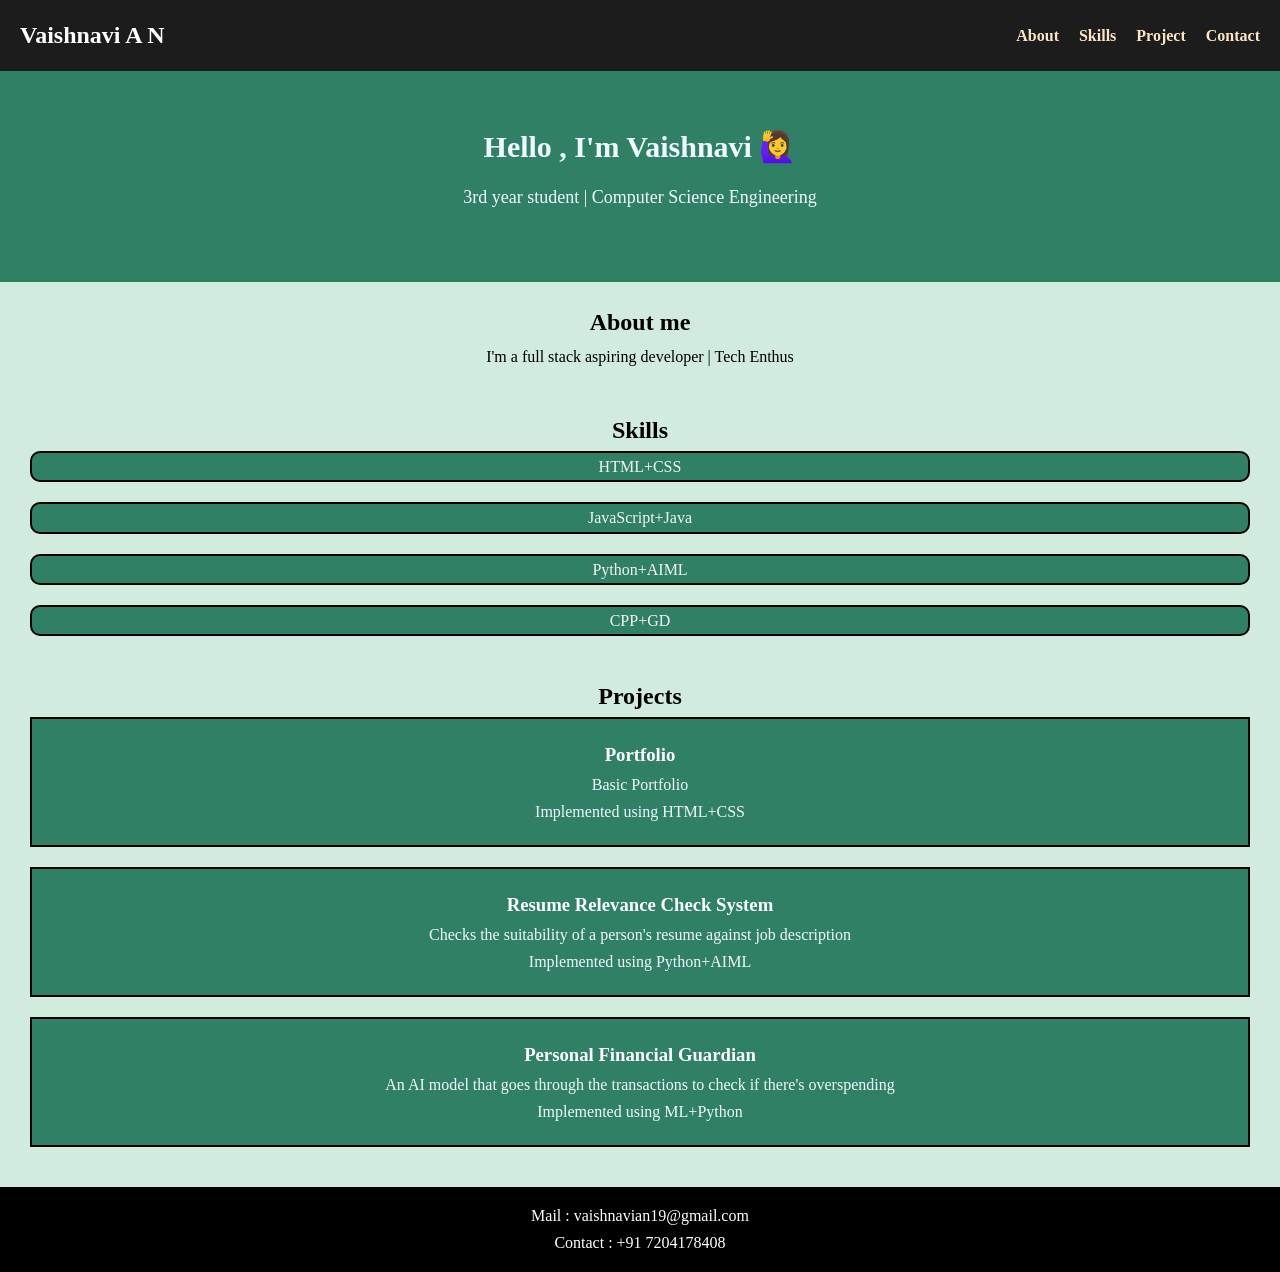
<file: Portfolio.html>
<!DOCTYPE html>
<html>

<head>
    <title>My Portfolio</title>
    <link rel="stylesheet" href="style.css">
</head>

<body>
    <header>
        <nav>
            <h1>Vaishnavi A N</h1>
            <ul>
                <li><a href="#about">About</a></li>
                <li><a href="#skills">Skills</a></li>
                <li><a href="#project">Project</a></li>
                <li><a href="#contact">Contact</a></li>

            </ul>
        </nav>
    </header>
    <div class="hero">
        <h2>Hello , I'm Vaishnavi 🙋‍♀️ </h2>
        <p>3rd year student | Computer Science Engineering</p>
        </div>
        <!---About-->
        <section>
            <h2>About me </h2>
            <p class="about-txt">I'm a full stack aspiring developer | Tech Enthus</p>
        </section>

        <!--Skills-->
        <section id="Skills">
            <h2>Skills</h2>
            <div class="skills-grid">
                <div class="skill-card">HTML+CSS</div>
                <div class="skill-card">JavaScript+Java</div>
                <div class="skill-card">Python+AIML</div>
                <div class="skill-card">CPP+GD</div>
            </div>
        </section>
        
    <!--project section-->
    <section id="project">
        <h2>Projects </h2>
        <div class="project">
        <div class="project-card">
            <h3>Portfolio</h3>
            <p>Basic Portfolio<br> Implemented using HTML+CSS</p>
        </div>
        <div class="project-card">
            <h3>Resume Relevance Check System</h3>
            <p>Checks the suitability of a person's resume against job description<br>Implemented using Python+AIML</p>
        </div>
        <div class="project-card">
            <h3>Personal Financial Guardian</h3>
            <p>An AI model that goes through the transactions to check if there's overspending<br>Implemented using ML+Python</p>
        </div>
        </div>
    </section>
    <footer>
        <p>Mail : vaishnavian19@gmail.com<br> Contact : +91 7204178408 </p>
    </footer>
</body>

</html>
</file>
<file: style.css>
*{
    margin:0;
    padding:0;
    box-sizing: border-box;
}

body{
    font-family: Cambria, Cochin, Georgia, Times, 'Times New Roman', serif;
    background: rgb(209, 235, 223);
    color: black ;
    line-height: 1.7;
}
/*Header*/
header{
    color: white;
    background: rgb(28, 28, 28);
    padding: 15px 20px;
    position: sticky;
    top:0;
}
nav{
    display: flex;
    justify-content: center;
    align-items: center;
    flex-wrap: wrap;
}
nav h1{
    font-size: 24px;
    flex:1;
}
div h2 {
    color: aliceblue;
}
div p {
    color: aliceblue;
}
nav ul{
    list-style: none;
    display: flex;
    gap: 20px;
    justify-content: flex-end;
    gap: 20px;
}
nav ul li a{
    text-decoration: none;
    color: bisque;
    font-weight: bold;
}
nav ul li a:hover{
    color: rgb(174, 244, 211);
}
/*Hero*/
.hero{
    padding: 50px 20px;
    text-align: center;
    background: rgb(47, 128, 101);
}
.hero h2{
    font-size: 30px;
    margin-bottom: 10px;
}
.hero p{
    font-size: 18px;
    margin-bottom: 20px;
}
section{
    padding: 20px 30px;
    margin-bottom: 1px;
    margin: auto;
}
section h2{
    text-align: center;
}
section p{
    text-align: center;
}
.skills-grid{
    display: grid;
    gap: 20px;
}
.skill-card{
    background:rgb(47, 128, 101) ;
    border-radius: 10px;
    border: 2px solid black;
    text-align: center;
    color: whitesmoke;   
}
.skill-card:hover{
    color: black;
    box-shadow: 0px 1px 2px rgb(47, 128, 101);
}
.project{
    display:grid;
    gap:20px;
}
.project-card{
    color: white;
    background: rgb(47, 128, 101);
    padding:20px;
    border: 2px solid black;
    text-align: center;
}
.project-card h2{
    margin-bottom: 10px;
    text-align: center;
}
.project-card:hover{
    color: black;
    box-shadow: 0px 8px 18px rgb(47, 128, 101);
}
footer{
    background: black;
    color: white;
    text-align: center;
    padding: 15px;
    margin-top: 20px;
}
</file>
